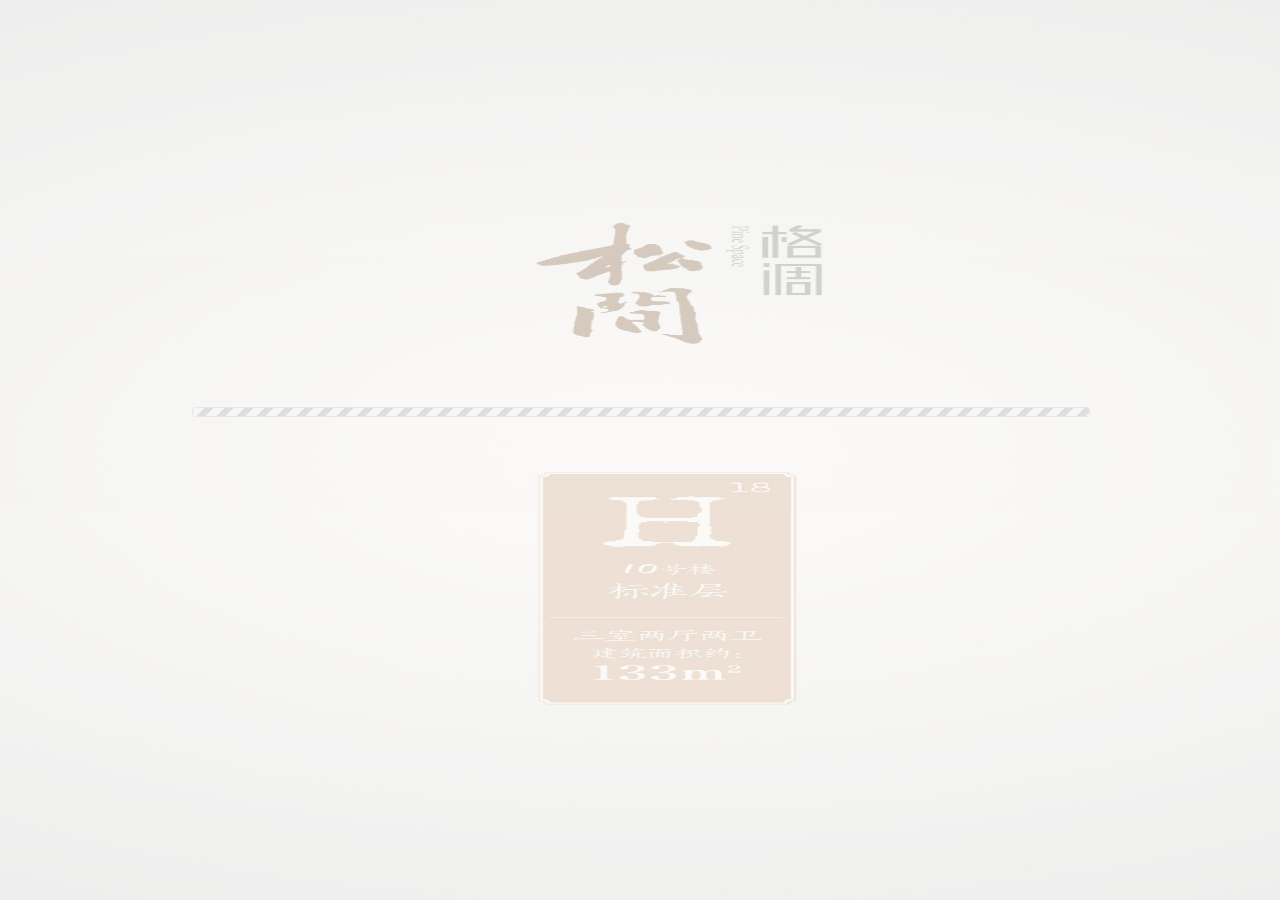
<file: templates/debug.html>
<!DOCTYPE html>
<html lang="en">

<head>
    <meta charset="UTF-8">
    <meta name="viewport" content="width=device-width, user-scalable=no, minimum-scale=1.0, maximum-scale=1.0">
    <!--自适应框架CSS-->
    <!--<link rel="stylesheet" href="css/bootstrap.css">-->
    <!--JQueryUI CSS库-->
    <link rel="stylesheet" href="/static/css/jquery-ui.min.css">
    <!--threejs库-->
    <script src="/static/js/three.js"></script>
    <!--threejs控制器库-->
    <script src="/static/js/OrbitControls.js"></script>
    <!--JQuery框架-->
    <script src="/static/js/jquery-3.2.1.min.js"></script>
    <!--自适应框架-->
    <!--<script src="js/bootstrap.js"></script>-->
    <!--threejs obj载入库-->
    <script src="/static/js/OBJLoader.js"></script>
    <!--threejs状态栏库-->
    <!--<script src="js/stats.min.js"></script>-->
    <!--threejs mtl载入库-->
    <script src="/static/js/MTLLoader.js"></script>
    <!--JQueryUI库-->
    <script src="/static/js/jquery-ui.min.js"></script>
    <title>格调松间H ·133户型</title>
    <style>
        * {
            margin: 0;
            padding: 0;
        }

        /*加载界面样式*/

        #Loading {
            background-image: url('/static/imgs/H1_133/loading.jpg');
            height: 100%;
            width: 100%;
            background-size: 100% 100%;
            position: absolute;
            z-index: 100;
        }

        /*进度条样式*/

        .divprogressbar {
            position: absolute;
            top: 45%;
            width: 100%;
            height: 50px;
            background-color: transparent;
        }

        #progressbar {
            position: absolute;
            top: 3%;
            width: 70%;
            height: 8px;
            margin: 0px 15% auto 15%;
            background-color: transparent;
        }

        .progress-text {
            position: absolute;
            top: 20px;
            width: 100%;
            height: 40px;
            /*left: 40%;*/
            background-color: transparent;
            font-family: 微软雅黑;
            font-size: 18px;
            text-align: center;
        }

        /*帮助页面样式*/

        .Help {
            background-image: url("/static/imgs/new/help.png");
            height: 100%;
            width: 100%;
            background-size: 100% 100%;
            /* opacity: 0.7; */
            z-index: 20;
            position: absolute;
        }

        .thirdhelp {
            background-image: url("/static/imgs/H1_133/third_remind.png");
            height: 100%;
            width: 100%;
            background-size: 100% 100%;
            opacity: 0.7;
            display: none;
            z-index: 18;
            position: absolute;
        }

        /*主界面样式*/

        .Main {
            background-image: url("/static/imgs/H1_133/main_background.jpg");
            height: 100%;
            width: 100%;
            background-size: 100% 100%;
            /*position: absolute;*/
            /*如果是绝对定位会盖住模型*/
            z-index: 15;
        }

        .notice {
            background-image: url("/static/imgs/new/second_remind.png");
            height: 100%;
            width: 100%;
            background-size: 100% 100%;
            display: none;
            z-index: 17;
            position: absolute;
        }

        .LightImage {
            background-image: url("/static/imgs/H1_133/light0.png");
            height: 100%;
            width: 100%;
            background-size: 100% 100%;
            display: none;
            position: absolute;
            /*z-index: 17;*/
        }

        /*户型标签*/

        .TypeTable {
            background-image: url("/static/imgs/first_name_1.png");
            height: 10%;
            top: 23%;
            width: 16%;
            left: 9%;
            position: absolute;
            background-size: 100% 100%;
        }

        /*户型简介*/

        .TypeSynopsis {
            background-image: url("/static/imgs/H1_133/first_introduce.png");
            height: 15.56%;
            top: 11.29%;
            width: 63.5%;
            position: absolute;
            background-size: 100% 100%;
        }

        /*户型简介详细*/

        .TypeSynopsisTableDetail {
            background-image: url("/static/imgs/first_move_2.png");
            height: 3.5%;
            top: 21.5%;
            width: 30%;
            position: absolute;
            background-size: 100% 100%;
        }

        /*视频样式*/

        .video {
            top: 35%;
            width: 100%;
            height: 40%;
            z-index: 2;
            display: none;
            position: absolute;
        }

        .house {
            /* margin-top: 46.94%;
            margin-left: 20.74%;
            width: 64.26%;
            height: 38.71%; */
            margin-top: 44%;
            margin-left: 9%;
            width: 82.03%;
            height: 52.82%;
            display: none;
            position: absolute;
            background-size: contain;
            background-repeat: no-repeat;
            background-position: center;
        }

        .Row {
            width: 100%;
            /*height: 35.71%;*/
            height: 37.97%;
            display: flex;
            flex-direction: row;
            box-sizing: border-box;
            padding: 0 29.17%;
            justify-content: space-between;
            position: absolute;
            /*top: 29.14%;*/
            /*left: 0;*/
        }

        /*尺寸按钮样式*/

        .SizeButton {
            width: 31.1%;
            height: 100%;
            /*margin-left: 20%;*/
            /*background-image: url('imgs/first_buttonsize_down.png');*/
            /*background-size: 100% 100%;*/
            /*display: none;*/
            background-size: contain;
            background-repeat: no-repeat;
            background-position: center;
        }

        /*下方功能区样式*/

        .Fun {
            width: 100%;
            position: absolute;
            bottom: 1px;
            height: 25.7%;
            text-align: center;
            /*z-index: 7;*/
        }

        /*功能选择区*/

        .Check {
            height: 58.9%;
            padding-top: 7.7%;
            position: relative;
        }

        /*按钮区域样式*/

        /*.ButtonArea {*/

        /*text-align: center;*/

        /*height: 60px;*/

        /*display: none;*/

        /*}*/

        .Button {
            /*margin-top: 10px;*/
            /*width: 50px;*/
            /*height: 50px;*/
            /*background-size: 50px 50px;*/
            /*text-align: center;*/
            /*display: none;*/
            width: 31.1%;
            height: 100%;
            background-size: contain;
            background-repeat: no-repeat;
            background-position: center;
        }

        /*功能切换区*/

        .Bar {
            /*margin-top: 20px;*/
            height: 18%;
            display: flex;
            flex-direction: row;
            justify-content: center;
        }

        .Select {
            height: 100%;
            width: 5.5%;
            /*margin-top: 20px;*/
            /*display: inline-block;*/
            /*border-radius: 100%;*/
            /*background:transparent;*/
            /*opacity: .2;*/
            background-image: url("/static/imgs/new/point_small.png");
            background-size: contain;
            background-repeat: no-repeat;
            background-position: center;
            /*text-align: center;*/
            /*margin-left: 30.56%;*/
        }

        .Selected {
            /*width: 2%;*/
            /*height: 100%;*/
            background-image: url("/static/imgs/new/point_big.png");
            /*background-size: contain;*/
            /*background-repeat: no-repeat;*/
            /*background-position: center;*/
        }

        #question {
            display: none;
            width: 52.96%;
            background-image: url("/static/imgs/new/forth_question.png");
            height: 3.39%;
            top: 46.49%;
            left: 23.51%;
            position: absolute;
            background-size: contain;
            background-repeat: no-repeat;
            background-position: center;
        }

        #form {
            display: none;
            top: 36.69%;
            width: 71.2%;
            height: 27.01%;
            left: 14.81%;
            top: 36.69%;
            position: absolute;
        }

        /*向左按钮*/

        .LeftButton {
            background-image: url("/static/imgs/new/left.png");
            /*position: absolute;*/
            /*top:50%;*/
            width: 8.3%;
            height: 100%;
            /*margin-top: 9px;*/
            /*margin-left: 30.56%;*/
            background-size: cover;
            background-repeat: no-repeat;
            background-position: center;
        }

        /*向右按钮*/

        .RightButton {
            background-image: url("/static/imgs/new/right.png");
            /*background-repeat: no-repeat ;*/
            /*position: absolute;*/
            /*top:50%;*/
            width: 8.3%;
            height: 100%;
            /*margin-top: 9px;*/
            /*margin-left: 70% -33px;*/
            /*padding-right: 100px;*/
            background-size: cover;
            background-repeat: no-repeat;
            background-position: center;
        }
    </style>
    <!--<script type="text/javascript">-->
    <!--var designWidth = 1080;-->

    <!--function resize(){-->

    <!--var width = document.documentElement.clientWidth;-->
    <!--var fontSize = (width/designWidth)*150;-->

    <!--document.documentElement.style.fontSize = fontSize + "px";-->
    <!--}-->

    <!--resize();-->

    <!--window.onresize = resize;-->
    <!--</script>-->
</head>

<body style="height:100%">
    <div id="Loading">
        <!--加载页面-->
        <div class="divprogressbar">
            <div id="progressbar"></div>
            <!--进度条-->
            <div class="progress-text"></div>
        </div>
    </div>
    <div class="Help" onclick="disshowhelp()"></div>
    <div class="thirdhelp"></div>
    <div class="notice"></div>
    <div class="Main">
        <!--主界面-->

        <div id="house_1" class="house" style="background-image: url('/static/imgs/H1_133/forth_house_2.png');"></div>
        <!-- <div id="house_2" class="house" style="background-image: url('/static/imgs/H1_133/forth_house_3.png');"></div> -->
        <!-- <div id="house_3" class="house" style="background-image: url('/static/imgs/H1_133/forth_house_4.png');"></div> -->
        <div id="success" class="house" style="background-image: url('/static/imgs/new/submit_back.png');"></div>
        <div id="question"></div>
        <!--问题图片-->
        <!--户型亮点说明图-->
        <div class="LightImage"></div>
        <div id="form">
            <div id="hint" style="left:4.16%;width:94.79%;height:25.79%;position:absolute;background-image: url('/static/imgs/new/forth_word.png');background-size: contain;background-repeat: no-repeat;background-position:center"></div>
            <div style="top:33.9%;width:12.48%;height:20.46%;position:absolute;background-image: url('/static/imgs/new/forth_name.png');background-size: contain;background-repeat: no-repeat;"></div>
            <input type="text" id='name' style="top:33.9%;width:84.39%;height:18.55%;left:15.6%;position:absolute;text-align: center;border-radius: 15px;border:0.5px solid"
                onclick="this.focus()" />
            <div style="top:57.35%;width:12.48%;height:20.46%;position:absolute;background-image: url('/static/imgs/new/forth_phone.png');background-size: contain;background-repeat: no-repeat;"></div>
            <input type="text" id='phone' style="top:57.35%;width:84.39%;height:18.55%;left:15.6%;position:absolute;text-align:center;border-radius: 15px;border:0.5px solid"
                onclick="this.focus()" onkeyup="patten()" />
            <div style="top:79.53%;width:12.48%;height:20.46%;position:absolute;background-image: url('/static/imgs/new/forth_email.png');background-size: contain;background-repeat: no-repeat;"></div>
            <input type="text" id='email' style="top:79.53%;width:84.39%;height:18.55%;left:15.6%;position:absolute;text-align:center;border-radius: 15px;border:0.5px solid"
                onclick="this.focus()" />

        </div>
        <!--<div class="TypeTable"></div>&lt;!&ndash;户型标签&ndash;&gt;-->
        <div id="move1" class="TypeSynopsis"></div>
        <!--户型简介标签-->
        <!--<div id="move2" class="TypeSynopsisTableDetail"></div>&lt;!&ndash;户型简介详细标签&ndash;&gt;-->
        <div id="model"></div>
        <!--模型层-->
        <div class="Fun">
            <!--下方功能区-->
            <div class="Bar">
                <!--<div class="col-xs-4" style="height: 100%">-->
                <div type="button" class="LeftButton" id="left" onclick="select('left')"></div>
                <!--</div>-->
                <!--<div class="col-xs-4">-->
                <div class="Select Selected"></div>
                <div class="Select"></div>
                <div class="Select"></div>
                <div class="Select"></div>
                <!--</div>-->
                <!--<div class="col-xs-4">-->
                <div type="button" class="RightButton" id="right" onclick="select('right')"></div>
                <!--</div>-->
            </div>
            <div class="Check">
                <div class="Row" id="first">
                    <div id="size" class="SizeButton " style="background-image: url('/static/imgs/new/first_plane_up.png');" onclick='positionDefault()'></div>
                    <!--顶视图-->
                    <div id="plane" class="SizeButton " style="background-image: url('/static/imgs/new/first_clipping_up.png')" onclick='changePlane()'></div>
                    <!--改变Plane-->
                </div>
                <div class="Row " id="timebutton" style="display: none">
                    <audio id="moveaudio" preload="auto" src="/static/audio/H1_133.mp3"></audio>
                    <!--<audio id="moveaudio_1" preload="auto" src="audio/new/2.mp3"></audio>-->
                    <!--<audio id="moveaudio_2" preload="auto" src="audio/new/3.mp3"></audio>-->
                    <!--<audio id="moveaudio_3" preload="auto" src="audio/new/4.mp3"></audio>-->
                    <!--<audio id="moveaudio_4" preload="auto" src="audio/new/5.mp3"></audio>-->
                    <!--<div id="move" class="Button"-->
                    <!--style="background-image: url('imgs/new/first_plane_up.png');"-->
                    <!--onclick="positionDefault()"></div>&lt;!&ndash;顶视图按钮&ndash;&gt;-->
                    <div id="dingshitu" class="Button" style="background-image: url('/static/imgs/new/second_bright_up.png');margin-left: 35%;"
                        onclick="videomaterialmoving('#moveaudio',point['default'])"></div>
                    <!--移动镜头与控制器-->
                    <!--<div id="weishengjian" class="Button"-->
                    <!--style="background-image: url('imgs/second_wei_up.png');"-->
                    <!--onclick="moveTarget('weishengjian')"></div>&lt;!&ndash;卫生间按钮&ndash;&gt;-->
                    <!--<div id="zhuwo" class="col-xs-3 Button"-->
                    <!--style="background-image: url('imgs/second_wo_up.png');margin-left: 35px;display: none"-->
                    <!--onclick="moveTarget('zhuwo')"></div>&lt;!&ndash;主卧按钮&ndash;&gt;-->
                </div>
                <div class="Row " id="matbutton" style="display: none">
                    <div id="4_3" class="Button" style="background-image:url('/static/imgs/new/first_plane_up.png');" onclick="showMaterials('4_3')"></div>
                    <!--顶视图按钮-->
                    <div id="plane1" class="SizeButton " style="background-image: url('/static/imgs/new/first_clipping_up.png')" onclick="showMaterials('4_4')"></div>
                    <!--改变Plane-->
                    <!--<div id="4_1" class="Button"-->
                    <!--style="background-image: url('imgs/new/third_basic_up.png');"-->
                    <!--onclick="showMaterials('4_1')"></div>&lt;!&ndash;默认材质&ndash;&gt;-->
                    <!--<div id="4_2" class="Button"-->
                    <!--style="background-image: url('imgs/new/third_modify_up.png')"-->
                    <!--onclick="showMaterials('4_2')"></div>&lt;!&ndash;4_2材质&ndash;&gt;-->
                    <!--<div id="4_4" class="col-xs-3 Button"-->
                    <!--style="background-image: url('imgs/third_five_up.png');margin-left: 35px"-->
                    <!--onclick="pause()"></div>&lt;!&ndash;主卧按钮&ndash;&gt;-->
                </div>
                <div class="Row" id="forth" style="display: none">
                    <div id="satisfied" class="Button" style="background-image: url('/static/imgs/new/forth_satisfaction_up.png');" onclick="satisfaction()"></div>
                    <!--满意按钮-->
                    <div id="modify" class="Button" style="background-image: url('/static/imgs/new/third_modify_up.png');" onclick="changemodify()"></div>
                    <!--爆改户型-->
                </div>
                <div id="submit" style="display:none;left:33.33%;width:34.34%;height:45.05%;position:absolute;background-image: url('/static/imgs/new/forth_submit_up.png');background-size: contain;background-repeat: no-repeat;background-position:center"
                    onclick="addmessage()"></div>
            </div>


        </div>
    </div>
    <script type="text/javascript">var cnzz_protocol = (("https:" == document.location.protocol) ? " https://" : " http://"); document.write(unescape("%3Cspan style='display:none;' id='cnzz_stat_icon_1273038767'%3E%3C/span%3E%3Cscript src='" + cnzz_protocol + "s22.cnzz.com/z_stat.php%3Fid%3D1273038767%26show%3Dpic1' type='text/javascript'%3E%3C/script%3E"));</script>
    <script type="text/javascript">
        //    var stats;//状态栏
        var containner;//绘制层
        var scene;//画板
        var camera;//相机
        var controls;//控制器
        var renderer;//渲染器
        var texture;//物料集
        var optimeout;//首页渐变的时钟
        var sizetimeout;//显示尺寸渐变时钟
        var movetimeout;//对焦点移动的时钟
        var materialtimeout;//切换物料的时钟
        var obj;//模型
        var plane//plane块
        var modify = 1;
        var materialsnames = {
            'default': ['1_jiaju_1', '1_jiaju_2', '1_jiaju_3', '1_qiangti', '1_jiaju_4'],
            '4_2': ['2_jiaju_1', '2_jiaju_2', '2_jiaju_3', '2_jiaju_4', '2_qiangti'],
            '4_1': ['1_jiaju_1', '1_jaiju_2', '1_jiaju_3', '1_qiangti', '1_jiaju_4']
        };
        var point = {
            //        'default': [{
            //            'control': new THREE.Vector3(-20, 0, 19),
            //            'camera': new THREE.Vector3(-20, 216, 19)
            //        },
            //            {
            //                'control': new THREE.Vector3(-51, -4, 19),
            //                'camera': new THREE.Vector3(-51, 127, 49)
            //            },
            //            {
            //                'control': new THREE.Vector3(36, -4, 15),
            //                'camera': new THREE.Vector3(36, 159, 52)
            //            },
            //            {
            //                'control': new THREE.Vector3(21, 6, -31),
            //                'camera': new THREE.Vector3(21, 132, -3)
            //            },
            //            {
            //                'control': new THREE.Vector3(0, 0, 0),
            //                'camera': new THREE.Vector3(0, 265, 0)
            //            }
            //        ]
            'default': [{
                'control': new THREE.Vector3(-25, -9, 27),
                'camera': new THREE.Vector3(-25, 147, 84)
            },
            {
                'control': new THREE.Vector3(-5, -13, 37),
                'camera': new THREE.Vector3(-5, 135, 92)
            },
            {
                'control': new THREE.Vector3(36, -10, 28),
                'camera': new THREE.Vector3(36, 146, 50

                )
            },
            {
                'control': new THREE.Vector3(14, -3, -23
                ),
                'camera': new THREE.Vector3(14, 154, -8

                )
            },
            {
                'control': new THREE.Vector3(-8, -3, -28

                ),
                'camera': new THREE.Vector3(-8, 132, -17)
            },

            {
                'control': new THREE.Vector3(0, 0, 0),
                'camera': new THREE.Vector3(0, 265, 0)
            }
            ]
        };
        var material = ['1_jiaju_1', '1_jiaju_2', '1_jiaju_3', '1_jiaju_4', '1_qiangti',
            '2_jiaju_1', '2_jiaju_2', '2_jiaju_3', '2_qiangti', '2_jiaju_4'
        ];
        initProgressbar();//初始化进度条
        var selected = 1;//当前被选中的功能区页
        var buttontime;//当前被选中的时间按钮
        //    var spriteMapke = new THREE.TextureLoader().load("imgs/second_sprite_ke.png");
        //    var spriteMapchu = new THREE.TextureLoader().load("imgs/second_sprite_chu.png");
        //    var spriteMapwei = new THREE.TextureLoader().load("imgs/second_sprite_wei.png");
        //    var spriteMapwo = new THREE.TextureLoader().load("imgs/second_sprite_wo.png");
        //测试sprite
        //    var spriteMaterial = new THREE.SpriteMaterial({map: spriteMapke, color: 0xffffff});
        //    var sprite = new THREE.Sprite(spriteMaterial);
        //    console.log(sprite['material'].map);
        var buttonmove;//当前被选中的点位按钮
        //初始化户型简介 以及户型简介详细标签
        $('.TypeSynopsis').css('left', $(window).width());
        $('.TypeSynopsisTableDetail').css('left', $(window).width());
        $('.Main').hide();
        $('.Help').hide();
        initProgressbar();//初始化进度条
        init();//初始化模型状态
        animate();//实时更新模型状态
        var temptimeout;
        $('.Main').on('touchstart', function () {
            if (!tempstatus) {
                $('.notice').show();
                if (temptimeout == undefined) {
                    setTimeout(function () {
                        $('.notice').hide();
                    }, 3000);
                }
            }
        });
        $('.thirdhelp').on('touchstart', function () {

            $('.thirdhelp').hide();


        });
        //初始化模型
        function init() {
            //声明画板
            scene = new THREE.Scene();
            //声明渲染器
            renderer = new THREE.WebGLRenderer({ antialias: true, alpha: true });//antialias:true是否启用抗锯齿
            renderer.setPixelRatio(window.devicePixelRatio);
            renderer.setSize(window.innerWidth, (window.innerHeight - 5) * 0.9);
            renderer.localClippingEnabled = true;//开启clipping

            //声明绘制层
            containner = document.createElement('div');
            containner.style.paddingTop = $(window).height() * 0.1 + 'px';
            //        containner.style.height = 100%;
            //将绘制层添加到模型层
            $('#model').append(containner);
            //设置模型层高度
            $('#model').height($(window).height());
            //向绘制层添加渲染结果
            containner.appendChild(renderer.domElement);
            //相机
            camera = new THREE.PerspectiveCamera(60, window.innerWidth / window.innerHeight, 1, 2000);
            camera.position.y = 185;//相机Y坐标为100
            camera.position.z = 197;//相机Z坐标为300
            camera.position.x = 0;
            //为相机添加控制器
            controls = new THREE.OrbitControls(camera);
            //监听控制器改变函数运行方法render
            controls.addEventListener('change', render);
            //创建Plane
            plane = new THREE.Plane(new THREE.Vector3(0, -1, 0), 36);
            //控制器启动自动旋转
            controls.autoRotate = true;
            //光线设置
            var directionalLight = new THREE.DirectionalLight(0xFFFFFF, 1.1);//定向光
            //定向光位置设置
            directionalLight.position.set(56, 75, -134);
            //向画板中添加定向光
            scene.add(directionalLight);
            //第二个定向光
            var light1 = new THREE.DirectionalLight(0xFFFFFF, 1.2);
            light1.position.set(-75, 39, 75);
            scene.add(light1);
            //环境光
            var light2 = new THREE.AmbientLight(0xFFFFFF);//环境光
            //向画板添加环境光
            scene.add(light2);
            //        sprite.visible = false;
            //        sprite.position.x=-60;
            //        sprite.scale.x = 40;
            //        sprite.scale.y = 40;
            //        sprite.scale.z = 40;
            //        scene.add(sprite);
            //        console.log(sprite);
            //声明载入过程函数以及载入失败函数
            var progressbar = $("#progressbar");//进度条
            var onProgress = function (xhr) {
                if (xhr.lengthComputable) {
                    var percentComplete = xhr.loaded / xhr.total * 100;//完成进度的百分比
                    progressbar.progressbar("value", Math.round(percentComplete, 2));//设置进度条已完成的半分比数字
                }
            };
            //载入模型失败调用的函数(此函数暂时无法被调用)
            var onError = function (xhr) {
                console.log('error');
            };
            //载入模型与材质

            // var textureLoader = new THREE.TextureLoader();
            // var textureEquirec;
            // textureEquirec = textureLoader.load("/static/imgs/2294472375_24a3b8ef46_o.jpg");
            // textureEquirec.mapping = THREE.EquirectangularReflectionMapping;
            // // textureEquirec.magFilter = THREE.LinearFilter;
            // // textureEquirec.minFilter = THREE.LinearMipMapLinearFilter;
            // textureEquirec.anisotropy = 4;

            // var loader = new THREE.OBJLoader();
            // loader.load('/static/H1_133/H1_133.obj', function (object) {

            //     object.traverse( function ( child ) {

            //     	if ( child instanceof THREE.Mesh ) {

            //     		child.material.envMap = textureEquirec;

            //     	}

            //     }                    
            //      );
            //     // object['children'][12]['material']['envMap'] = textureEquirec;
            //     object.scale.x = 2;//模型X轴缩放系数
            //     object.scale.y = 2;//模型Y轴缩放系数
            //     object.scale.z = 2;//模型Z轴缩放系数
            //     // object.position.y = - 95;
            //     scene.add(object);
            //     console.log(object);
            //     optimeout = setInterval(opacity, 100);//首页渐变
            // }, onProgress, onError);
            // 加载模型
            // var mtlLoader = new THREE.MTLLoader();
            // mtlLoader.setPath('/static/H1_133/');//mtl路径
            // mtlLoader.load('h.mtl', function (materials) {//载入mtl路径的哪个mtl文件
            //     materials.preload();//载入物料
            //     texture = materials;//将导入物料传给程序集变量
            //     materials['materials']['1_qiangti']['clippingPlanes'] = [plane];//设置将plane附着在哪个模型
            //     materials['materials']['1_jiaju_1']['clippingPlanes'] = [plane];
            //     materials['materials']['1_jiaju_2']['clippingPlanes'] = [plane];
            //     materials['materials']['1_jiaju_3']['clippingPlanes'] = [plane];
            //     materials['materials']['1_jiaju_4']['clippingPlanes'] = [plane];
            //     materials['materials']['1_qiangti']['clipShadows'] = true;//设置plane阴影启用
            //     console.log(materials);
            //     var objLoader = new THREE.OBJLoader();//声明obj载入对象
            //     objLoader.setMaterials(materials);//给obj模型设置物料
            //     objLoader.setPath('/static/H1_133/');//设置obj所在路径
            //     objLoader.load('h.obj', function (object) {//载入obj
            //         scene.add(object);//将obj添加到画板
            //         obj = object;//将模型赋值程序集变量obj
            //         // object.traverse(function (child) {

            //         //     if (child instanceof THREE.Mesh) {

            //         //         child.material.envMap = textureEquirec;
            //         //         child.material.needsUpdate=true;

            //         //     }

            //         // }
            //         // );
            //         console.log(obj);//调试输出模型
            //         obj.scale.x = 2;//模型X轴缩放系数
            //         obj.scale.y = 2;//模型Y轴缩放系数
            //         obj.scale.z = 2;//模型Z轴缩放系数
            //         // console.log(obj['children'][4]['material'])
            //         // console.log(obj['children'][10]['material'])
            //         // console.log(obj['children'][11]['material'])
            //         obj['children'][12]['material'].color = new THREE.Color(0, 0, 0);
            //         obj['children'][10]['material'].color = new THREE.Color(0, 0, 0);
            //         obj['children'][11]['material'].color = new THREE.Color(0, 0, 0);
            //         buttontime = 1;//当前时间按钮选中位置
            //         //                    $('#keting').css('background-image', "url('imgs/second_ke_down.png')");//默认客厅按钮选中
            //         //                    isAlltouming(false);

            //         showMaterials('default');
                    optimeout = setInterval(opacity, 100);//首页渐变
            //     }, onProgress, onError);
            // });
            //        stats = new Stats();
            //        stats.showPanel(2);
            //        containner.appendChild(stats.dom);
            window.addEventListener('resize', onWindowResize, false);//添加尺寸改变监听
        }

        function onWindowResize() {//屏幕尺寸改变调用函数
            camera.aspect = window.innerWidth / window.innerHeight;
            camera.updateProjectionMatrix();
            renderer.setSize(window.innerWidth, window.innerHeight);
        }

        function animate() {//动画更新函数
            // console.log('----------controls---------');
            // console.log(controls.target);
            // console.log('==========camera===========');
            // console.log(camera.position);
            requestAnimationFrame(animate);
            controls.update();
            //        stats.update();
            render();

        }

        function render() {//控制器改变事件

            if (controls.getState() != -1) {//如果用户操作
                controls.autoRotate = false;//停止控制器自转
            }
            renderer.render(scene, camera);
        }

        //----------------------------------分割线以上是模型加载Threejs------------------------------------------------
        function opacity() {//渐变进入Main界面
            $('#Loading').css('opacity', $("#Loading").css('opacity') - 0.1);//Loading页面透明度减少0.1
            var opval = $('#Loading').css('opacity');//读取loading页面透明度
            if (opval <= 0) {
                //渐变结束
                clearInterval(optimeout);//清除渐变时钟
                $('#Loading').hide();//loading页面隐藏
                //初始化户型简介 以及户型简介详细标签
                pagename("url('/static/imgs/H1_133/first_introduce.png')");
            }
        }

        function initProgressbar() {//初始化进度条
            var progressbar = $("#progressbar"),
                progressLabel = $(".progress-text");

            progressbar.progressbar({
                value: false,
                change: function () {
                    progressLabel.text(progressbar.progressbar("value") + "%");
                },
                complete: function () {
                    // progressLabel.text("complete！");
                    $('.Main').show();
                    $('.Help').show();
                }
            });
        }

        //----------------------------------分割线以下是切换功能------------------------------------------------
        function select(orientation) {//切换功能区页   orientation为切换方向
            if (selected == 1 && orientation == 'right' && completechange && tempstatus) {//页面2
                //            pagename("url('imgs/second_pagename_1.png')", "url('imgs/first_move_2.png')");
                pagename("url('/static/imgs/H1_133/second_introduce.png')");
                controls.target = new THREE.Vector3();
                obj['children'][12].visible = false;//尺寸是否显示
                plane.constant = 36;//还原Plane
                $('#plane').css('background-image', "url('/static/imgs/new/first_clipping_up.png')");//设置Plane按钮为抬起状态
                //$('#plane1').css('background-image', "url('imgs/new/first_clipping_up.png')");//设置Plane按钮为抬起状态
                direction = 'up';//当前plane状态
                positionDefault();//顶视图
                $(".Select:eq(0)").removeClass('Selected');
                $(".Select:eq(1)").addClass('Selected');
                $(".Select:eq(2)").removeClass('Selected');
                $(".Select:eq(3)").removeClass('Selected');
                $('#first').hide();
                $('#forth').hide();
                $('#question').hide();
                //            $('.TypeTable').show();
                $('.TypeSynopsis').show();
                $('#timebutton').show();
                $('#matbutton').hide();
                $('#submit').hide();
                $('#form').hide();
                //            visiblesize = true;
                //            sprite.visible = false;
                //            isShowsize();
                clearTargetButton();
                //            buttonmove = 0;
                obj.visible = true;
                //            $('.video').attr('src', 'http://www.nuoyikeji.com');
                //            $('.video').hide();
                selected = 2;
                return;
            }
            if (selected == 1 && orientation == 'left' && completechange && tempstatus) {//页面4
                //            pagename("url('imgs/forth_pagename_1.png')", "url('imgs/first_move_2.png')");
                //            pagename("url('imgs/new/first_introduce.png')");
                $(".Select:eq(0)").removeClass('Selected');
                obj['children'][11].visible = false;
                plane.constant = 36;
                $('#plane').css('background-image', "url('/static/imgs/new/first_clipping_up.png')");
                //$('#plane1').css('background-image', "url('imgs/new/first_clipping_up.png')");//设置Plane按钮为抬起状态
                $('#modify').css('background-image', "url('/static/imgs/new/third_modify_up.png')");
                modify = 1;
                direction = 'down';
                //            $('#plane').
                $(".Select:eq(1)").removeClass('Selected');
                $(".Select:eq(2)").removeClass('Selected');
                $(".Select:eq(3)").addClass('Selected');
                $('#first').hide();
                $('#forth').show();
                $('#question').show();
                //            $('.TypeTable').hide();
                $('.TypeSynopsis').hide();
                $('#timebutton').hide();
                $('#matbutton').hide();
                $('#submit').hide();
                $('#form').hide();
                visiblesize = true;
                //            sprite.visible = false;
                //            isShowsize();
                obj.visible = false;
                //            $('.video').attr('src', 'https://v.qq.com/iframe/player.html?vid=d0173blwu1c&tiny=0&auto=0');
                //            $('.video').show();
                selected = 4;
                return;
            }
            if (selected == 2 && orientation == 'right' && completechange && tempstatus) {//页面3
                changemat = 0;
                //            pagename("url('imgs/third_pagename_1.png')", "url('imgs/first_move_2.png')");
                $('.thirdhelp').show();
                pagename("url('/static/imgs/H1_133/third_introduce.png')");
                camera.position.y = 265;//相机Y坐标为100
                camera.position.z = 0;//相机Z坐标为300
                camera.position.x = 0;
                controls.target = new THREE.Vector3();
                $(".Select:eq(0)").removeClass('Selected');
                $(".Select:eq(1)").removeClass('Selected');
                $(".Select:eq(2)").addClass('Selected');
                $(".Select:eq(3)").removeClass('Selected');
                $('.first').hide();
                $('#forth').hide();
                $('#question').hide();
                $('.TypeSynopsis').show();
                $('#timebutton').hide();
                $('#matbutton').show();
                $('#submit').hide();
                $('#form').hide();
                showMaterials('4_2');//切换模型材质
                //            $('.TypeTable').show();
                clearMatButton();
                //            visiblesize = true;
                //            sprite.visible = false;
                //            isShowsize();
                obj.visible = true;
                //            $('.video').attr('src', 'http://www.nuoyikeji.com');
                //            $('.video').hide();
                selected = 3;
                return;
            }
            if (selected == 2 && orientation == 'left' && completechange && tempstatus) {//页面1
                //            pagename("url('imgs/first_move_1.png')", "url('imgs/first_move_2.png')");
                $('.TypeSynopsis').show();
                pagename("url('/static/imgs/H1_133/first_introduce.png')");
                camera.position.y = 185;//相机Y坐标为100
                camera.position.z = 197;//相机Z坐标为300
                camera.position.x = 0;
                controls.target = new THREE.Vector3();
                $(".Select:eq(0)").addClass('Selected');
                $(".Select:eq(1)").removeClass('Selected');
                $(".Select:eq(2)").removeClass('Selected');
                $(".Select:eq(3)").removeClass('Selected');
                $('#first').show();
                $('#forth').hide();
                $('#question').hide();
                $('#timebutton').hide();
                $('#matbutton').hide();
                $('#submit').hide();
                $('#form').hide();
                //            $('.TypeTable').show();
                showMaterials('default');
                clearTargetButton();
                //            sprite.visible = false;
                //            visiblesize = true;
                //            isShowsize();
                obj.visible = true;
                //            $('.video').attr('src', 'http://www.nuoyikeji.com');
                //            $('.video').hide();
                selected = 1;
                return;
            }
            if (selected == 3 && orientation == 'right' && completechange && tempstatus) {//页面4
                //            pagename("url('imgs/forth_pagename_1.png')", "url('imgs/first_move_2.png')");
                //            pagename("url('imgs/new/first_introduce.png')");
                $('#modify').css('background-image', "url('/static/imgs/new/third_modify_up.png')");
                modify = 1;
                $(".Select:eq(0)").removeClass('Selected');
                $(".Select:eq(1)").removeClass('Selected');
                $(".Select:eq(2)").removeClass('Selected');
                $(".Select:eq(3)").addClass('Selected');
                $('#first').hide();
                $('#forth').show();
                $('#question').show();
                $('#timebutton').hide();
                $('#matbutton').hide();
                $('.TypeSynopsis').hide();
                $('#submit').hide();
                $('#form').hide();
                //            $('.TypeTable').hide();
                //            visiblesize = true;
                //            sprite.visible = false;
                //            isShowsize();
                obj.visible = false;
                //            $('.video').attr('src', 'https://v.qq.com/iframe/player.html?vid=d0173blwu1c&tiny=0&auto=0');
                //            $('.video').show();
                selected = 4;
                return;
            }
            if (selected == 3 && orientation == 'left' && completechange && tempstatus) {//页面2
                //            pagename("url('imgs/second_pagename_1.png')", "url('imgs/first_move_2.png')");
                pagename("url('/static/imgs/H1_133/second_introduce.png')");
                camera.position.x = 0;
                //            buttonmove = 0;
                camera.position.y = 265;//相机Y坐标为100
                camera.position.z = 0;//相机Z坐标为300

                controls.target = new THREE.Vector3();
                $(".Select:eq(0)").removeClass('Selected');
                $(".Select:eq(1)").addClass('Selected');
                $(".Select:eq(2)").removeClass('Selected');
                $(".Select:eq(3)").removeClass('Selected');
                $('#first').hide();
                $('#forth').hide();
                $('#question').hide();
                $('#timebutton').show();
                $('#matbutton').hide();
                $('.TypeSynopsis').show();
                $('#submit').hide();
                $('#form').hide();
                showMaterials('default');
                //            $('.TypeTable').show();
                clearTargetButton();
                obj['children'][12].visible = false;//尺寸是否显示
                //            visiblesize = true;
                //            sprite.visible = false;
                //            isShowsize();
                obj.visible = true;
                //            $('.video').attr('src', 'http://www.nuoyikeji.com');
                //            $('.video').hide();
                selected = 2;
                return;
            }
            if (selected == 4 && orientation == 'right' && completechange && tempstatus) {//页面1
                //            pagename("url('imgs/first_move_1.png')", "url('imgs/first_move_2.png')");
                $('.TypeSynopsis').show();
                clearhouse();
                pagename("url('/static/imgs/H1_133/first_introduce.png')");
                camera.position.y = 185;//相机Y坐标为100
                camera.position.z = 197;//相机Z坐标为300
                camera.position.x = 0;
                controls.target = new THREE.Vector3();
                $(".Select:eq(0)").addClass('Selected');
                $(".Select:eq(1)").removeClass('Selected');
                $(".Select:eq(2)").removeClass('Selected');
                $(".Select:eq(3)").removeClass('Selected');
                $('#first').show();
                $('#forth').hide();
                $('#question').hide();
                $('#timebutton').hide();
                $('#matbutton').hide();
                $('#submit').hide();
                $('#form').hide();
                //            $('.TypeTable').show();
                showMaterials('default');
                visiblesize = true;
                //            sprite.visible = false;
                //            isShowsize();
                obj.visible = true;
                //            $('.video').attr('src', 'http://www.nuoyikeji.com');
                //            $('.video').hide();
                selected = 1;
                return;
            }
            if (selected == 4 && orientation == 'left' && completechange && tempstatus) {//页面3
                //            pagename("url('imgs/third_pagename_1.png')", "url('imgs/first_move_2.png')");
                $('.thirdhelp').show();
                pagename("url('/static/imgs/H1_133/third_introduce.png')");
                camera.position.y = 265;//相机Y坐标为100
                camera.position.z = 0;//相机Z坐标为300
                camera.position.x = 0;
                controls.target = new THREE.Vector3();
                clearhouse();
                $(".Select:eq(0)").removeClass('Selected');
                $(".Select:eq(1)").removeClass('Selected');
                $(".Select:eq(2)").addClass('Selected');
                $(".Select:eq(3)").removeClass('Selected');
                $('#first').hide();
                $('#forth').hide();
                $('#question').hide();
                $('#timebutton').hide();
                $('#matbutton').show();
                $('.TypeSynopsis').show();
                $('#submit').hide();
                $('#form').hide();
                showMaterials('4_2');
                //            $('.TypeTable').show();
                //            visiblesize = true;
                clearMatButton();
                changemat = 0;
                //            sprite.visible = false;
                //            isShowsize();
                obj.visible = true;
                //            $('.video').attr('src', 'http://www.nuoyikeji.com');
                //            $('.video').hide();
                selected = 3;
                return;
            }
        }

        //----------------------------------分割线以下是功能函数------------------------------------------------
        function isShowsize() {//是否显示尺寸
            if (!visiblesize) {//visiblesize为false 显示尺寸
                texture['materials']['sice'].transparent = false;
                sizetimeout = setInterval(showsize, 100);
                visiblesize = true;
                $('.SizeButton').css('background-image', "url('/static/imgs/first_buttonsize_up.png')");
            }
            else {//清除尺寸
                clearInterval(sizetimeout);
                texture['materials']['sice'].transparent = true;
                texture['materials']['sice'].opacity = 0;
                visiblesize = false;
                $('.SizeButton').css('background-image', "url('/static/imgs/first_buttonsize_down.png')");
            }
        }

        function showsize() {//渐变显示尺寸
            texture['materials']['sice'].opacity = texture['materials']['sice'].opacity + 0.1;
            var sizeopacity = texture['materials']['sice'].opacity;
            if (sizeopacity >= 1) {
                clearInterval(sizetimeout);
            }
        }

        var changemat = 0;
        var completechange = true;
        var direction1 = 'up';
        var plane1 = new THREE.Plane(new THREE.Vector3(0, -1, 0), 36);

        function showMaterials(materialname) {
            //所有材质显示消失
            if (completechange && tempstatus) {

                if (materialname == 'default') {
                    clearMaterials();
                    clearMatButton();
                    completechange = false;

                    for (var v1 in materialsnames['default']) {
                        // console.log(materialsnames['default'][v1])
                        texture['materials'][materialsnames['default'][v1]].transparent = false;
                    }
                    obj['children'][12].visible = true;
                    materialtimeout = setInterval("showtimeMaterials(materialsnames['default'])", 100);
                }
                if (materialname == '4_1' && changemat != 2) {
                    clearMaterials();
                    clearMatButton();
                    completechange = false;
                    $('#4_1').css('background-image', "url('imgs/new/third_basic_down.png')");
                    for (var v2 in materialsnames['4_1']) {
                        texture['materials'][materialsnames['4_1'][v2]].transparent = false;
                    }
                    changemat = 2;
                    controls.enabled = false;
                    materialtimeout = setInterval("showtimeMaterials(materialsnames['4_1'],point['default'])", 100);
                }
                if (materialname == '4_2' && changemat != 3) {
                    clearMaterials();
                    clearMatButton();
                    completechange = false;
                    $('#4_2').css('background-image', "url('/static/imgs/new/third_modify_down.png')");
                    for (var v3 in materialsnames['4_2']) {
                        texture['materials'][materialsnames['4_2'][v3]].transparent = false;
                    }
                    texture['materials']['2_qiangti']['clippingPlanes'] = [plane1];//设置将plane附着在哪个模型
                    texture['materials']['2_jiaju_1']['clippingPlanes'] = [plane1];
                    texture['materials']['2_jiaju_2']['clippingPlanes'] = [plane1];
                    texture['materials']['2_jiaju_3']['clippingPlanes'] = [plane1];
                    texture['materials']['2_jiaju_4']['clippingPlanes'] = [plane1];
                    texture['materials']['2_qiangti']['clipShadows'] = true;//设置plane阴影启用

                    plane1.constant = 36;
                    $('#plane1').css('background-image', "url('/static/imgs/new/first_clipping_up.png')");
                    direction1 = 'up';
                    // changemat = 3;
                    controls.enabled = false;

                    materialtimeout = setInterval("showtimeMaterials(materialsnames['4_2'],point['default'])", 100);

                    // console.log(texture);
                }
                if (materialname == '4_3' && changemat != 4) {
                    //                clearMaterials();
                    positionDefault();
                    clearMatButton();
                    // $('#4_3').css('background-image', "url('imgs/new/first_plane_down.png')");
                    //                completechange = false;
                    //                $('#4_3').css('background-image', "url('imgs/third_four_down.png')");
                    //                for (var v4 in materialsnames['4_3']) {
                    //                    texture['materials'][materialsnames['4_3'][v4]].transparent = false;
                    //                }
                    changemat = 4;
                    //                controls.enabled = false;
                    //                materialtimeout = setInterval("showtimeMaterials(materialsnames['4_3'])", 100);
                }
                if (materialname == '4_4' && changemat != 5) {
                    // clearMaterials();
                    clearMatButton();
                    // completechange = false;
                    // $('#4_4').css('background-image', "url('imgs/third_five_down.png')");
                    // for (var v5 in materialsnames['4_4']) {
                    //     texture['materials'][materialsnames['4_4'][v5]].transparent = false;
                    // }
                    var planetimeout1;

                    planetimeout1 = setInterval(function () {
                        if (direction1 == 'down') {
                            plane1.constant += 1;
                            if (plane1.constant >= 36) {
                                $('#plane1').css('background-image', "url('/static/imgs/new/first_clipping_up.png')");
                                direction1 = 'up';
                                clearInterval(planetimeout1);
                            }
                        }
                        if (direction1 == 'up') {
                            plane1.constant -= 1;
                            if (plane1.constant <= 9) {
                                $('#plane1').css('background-image', "url('/static/imgs/new/first_clipping_down.png')");
                                direction1 = 'down';
                                clearInterval(planetimeout1);
                            }
                        }
                    }, 10);
                    // changemat = 5;
                    // materialtimeout = setInterval("showtimeMaterials(materialsnames['4_4'])", 100);
                }
            }


        }

        function clearMaterials() {
            for (var i in material) {
                // console.log(texture['materials'][material[i]])
                texture['materials'][material[i]].transparent = true;
                texture['materials'][material[i]].opacity = 0;
            }
            obj['children'][12].visible = false;
            obj['children'][10].visible = false;
            obj['children'][11].visible = false;
        }

        function showtimeMaterials(tempmaterials, points) {

            for (var v in tempmaterials) {
                texture['materials'][tempmaterials[v]].opacity = texture['materials'][tempmaterials[v]].opacity + 0.1;
            }

            var stopopacity = texture['materials'][tempmaterials[tempmaterials.length - 1]].opacity;

            if (stopopacity >= 1) {
                //            if (tempmaterials !== materialsnames['default']) {
                //                videomaterialmoving('', points);
                //            }
                //            texture['materials'][tempmaterials[6]].transparent = true;
                //            texture['materials'][tempmaterials[6]].opacity = 0.5;
                controls.enabled = true;
                completechange = true;
                // console.log(texture);
                clearInterval(materialtimeout);

            }


        }

        function clearMatButton() {//清空对焦点按钮背景图片
            $('#4_1').css('background-image', "url('/static/imgs/new/third_basic_up.png')");
            $('#4_2').css('background-image', "url('/static/imgs/new/third_modify_up.png')");
            $('#4_3').css('background-image', "url('/static/imgs/new/first_plane_up.png')");
            //        $('#4_4').css('background-image', "url('imgs/third_five_up.png')");
        }

        var timeoutmove;
        var temptarget = false;
        var tempcamera = false;
        var tempstatus = true;//移动完成为真
        //    function moveTarget(position) {//移动对焦点
        //        if (tempstatus) {
        //            if (position == 'keting' && buttonmove !== 1) {
        //                sprite.visible = false;
        //                clearTargetButton();
        //                $('#keting').css('background-image', "url('imgs/second_ke_down.png')");
        //                sprite['material'].map = spriteMapke;
        //                sprite.position.x = -18;
        //                sprite.position.y = 25;
        //                sprite.position.z = 25;
        //                moveend = new THREE.Vector3(-40, 0, 25);
        //                cameraend = new THREE.Vector3(-93, 147, 140);
        //                tempstatus = false;
        //                movetimeout = setInterval('moving(controls.target,moveend,camera.position,cameraend)', 20);
        //                buttonmove = 1;
        //            }
        //            if (position == 'chufang' && buttonmove !== 2) {
        //                sprite.visible = false;
        //                clearTargetButton();
        //                $('#chufang').css('background-image', "url('imgs/second_chu_down.png')");
        //                sprite['material'].map = spriteMapchu;
        //                sprite.position.x = -20;
        //                sprite.position.y = 25;
        //                sprite.position.z = -30;
        //                moveend = new THREE.Vector3(-23, 0, -21);
        //                cameraend = new THREE.Vector3(-24, 141, 70);
        //                tempstatus = false;
        //                movetimeout = setInterval('moving(controls.target,moveend,camera.position,cameraend)', 20);
        //                buttonmove = 2;
        //            }
        //            if (position == 'weishengjian' && buttonmove !== 3) {
        //                sprite.visible = false;
        //                clearTargetButton();
        //                $('#weishengjian').css('background-image', "url('imgs/second_wei_down.png')");
        //                sprite['material'].map = spriteMapwei;
        //                sprite.position.x = 7;
        //                sprite.position.y = 25;
        //                sprite.position.z = -32;
        //                moveend = new THREE.Vector3(3, 0, -30);
        //                cameraend = new THREE.Vector3(1, 81, 33);
        //                tempstatus = false;
        //                movetimeout = setInterval('moving(controls.target,moveend,camera.position,cameraend)', 20);
        //                buttonmove = 3
        //            }
        //            if (position == 'zhuwo' && buttonmove !== 4) {
        //                sprite.visible = false;
        //                clearTargetButton();
        //                $('#zhuwo').css('background-image', "url('imgs/second_wo_down.png')");
        //                sprite['material'].map = spriteMapwo;
        //                sprite.position.x = 54;
        //                sprite.position.y = 25;
        //                sprite.position.z = 28;
        //                moveend = new THREE.Vector3(46, 0, 25);
        //                cameraend = new THREE.Vector3(0, 104, 38);
        //                tempstatus = false;
        //                movetimeout = setInterval('moving(controls.target,moveend,camera.position,cameraend)', 20);
        //                buttonmove = 4;
        //            }
        //        }
        //
        //
        //        temptarget = false;
        //        tempcamera = false;
        //    }

        function videomaterialmoving(audioID, point) {
            if (tempstatus) {
                camera.position.x = 0;
                //            buttonmove = 0;
                camera.position.y = 265;//相机Y坐标为100
                camera.position.z = 0;//相机Z坐标为300
                controls.target = new THREE.Vector3();
                $('#dingshitu').css('background-image', "url('/static/imgs/new/second_bright_down.png')");
                controls.enabled = false;
                tempstatus = false;
                if (audioID != '' && audioID) {
                    $(audioID)[0].play();
                }


                movingtargetcamera(point[0], 0);

                obj['children'][10].visible = true;
                var index = 1;
                var end = parseInt(point.length) - 1;
                var timeoutZong = setInterval(function () {
                    for (var i = 1; i < point.length; i++) {
                        if (i == index) {
                                                   console.log(index);
                            if (index == 1) {
                                obj['children'][11].visible = false;
                                obj['children'][10].visible = false;
                            }
                            if (index == 5) {
                                obj['children'][10].visible = false;
                                obj['children'][11].visible = true;
                            }

                            movingtargetcamera(point[i], index);
                        }
                    }
                    //户型亮点循环一边
                    if (index >= point.length) {
                        if (index == point.length) {
                            obj['children'][11].visible = false;
                            obj['children'][10].visible = false;
                            // $('.LightImage').css('background-image', "url('imgs/light" + index + ".png')");
                            $('.LightImage').hide();
                            $('#dingshitu').css('background-image', "url('/static/imgs/new/second_bright_up.png')");
                            controls.enabled = true;
                            tempstatus = true;
                        }
                        clearInterval(timeoutZong);
                    }
                    index++;
                }, 8000);
            }
        }

        function movingtargetcamera(item, number) {
            $('.LightImage').hide();
            temptarget = false;
            tempcamera = false;
            timeoutmove = setInterval(function () {//移动控制器以及摄像机
                if (!temptarget) {//移动控制器
                    if (controls.target.x < item['control'].x) {
                        controls.target.x = controls.target.x + 1;
                    }
                    else if (controls.target.x > item['control'].x) {
                        controls.target.x = controls.target.x - 1;
                    }
                    if (controls.target.y < item['control'].y) {
                        controls.target.y = controls.target.y + 1;
                    }
                    else if (controls.target.y > item['control'].y) {
                        controls.target.y = controls.target.y - 1;
                    }
                    if (controls.target.z < item['control'].z) {
                        controls.target.z = controls.target.z + 1;
                    }
                    else if (controls.target.z > item['control'].z) {
                        controls.target.z = controls.target.z - 1;
                    }
                }
                if (!tempcamera) {//移动摄像机
                    if (camera.position.round().x < item['camera'].x) {
                        camera.position.setX(camera.position.x + 1);
                    }
                    else if (camera.position.round().x > item['camera'].x) {
                        //                                camera.position.x = camera.position.x - 1;
                        camera.position.setX(camera.position.x - 1);
                    }
                    if (camera.position.round().y < item['camera'].y) {
                        //                                camera.position.y = camera.position.y + 1;
                        camera.position.setY(camera.position.y + 1);
                    }
                    else if (camera.position.round().y > item['camera'].y) {
                        //                                camera.position.y = camera.position.y - 1;
                        camera.position.setY(camera.position.y - 1);
                    }
                    if (camera.position.round().z < item['camera'].z) {
                        //                                camera.position.z = camera.position.z + 1;
                        camera.position.setZ(camera.position.z + 1);
                    }
                    else if (camera.position.round().z > item['camera'].z) {
                        //                                camera.position.z = camera.position.z - 1;
                        camera.position.setZ(camera.position.z - 1);
                    }
                }
                if (controls.target.x == item['control'].x && controls.target.y == item['control'].y && controls.target.z == item['control'].z) {
                    temptarget = true;
                }
                //            if (controls.target.x == item['control'].x && controls.target.y == item['control'].y) {
                //                temptarget = true;
                //            }
                if (camera.position.round().x == item['camera'].x && camera.position.round().y == item['camera'].y && camera.position.round().z == item['camera'].z) {
                    tempcamera = true;
                }
                //            if (camera.position.round().x == item['camera'].x && camera.position.round().y == item['camera'].y) {
                //                tempcamera = true;
                //            }
                if (temptarget && tempcamera) {
                    if (number != null) {
                        $('.LightImage').css('background-image', "url('/static/imgs/H1_133/light" + number + ".png')");
                        $('.LightImage').show();
                    }
                    //                tempstatus = true;
                    clearInterval(timeoutmove);
                }
            }, 15);
        }

        function getMaterialing() {//获取当前材质编号
            for (var key in texture['materials']) {
                var mattransparent = texture['materials'][key];
                if (!mattransparent.transparent) {
                    var matname = mattransparent['name'].split("_")[0];
                    if (matname == '1') {
                        return 'default';
                    }
                    if (matname == '2') {
                        return '4_1';
                    }
                    if (matname == '3') {
                        return '4_2';
                    }
                    if (matname == '4') {
                        return '4_3';
                    }
                    if (matname == '5') {
                        return '4_4';
                    }
                }
            }
        }

        function clearTargetButton() {//清空对焦点按钮背景图片
            $('#keting').css('background-image', "url('/static/imgs/second_ke_up.png')");
            $('#chufang').css('background-image', "url('/static/imgs/second_chu_up.png')");
            $('#weishengjian').css('background-image', "url('/static/imgs/second_wei_up.png')");
            $('#zhuwo').css('background-image', "url('/static/imgs/second_wo_up.png')");
        }

        function pagename(url1, url2) {
            $('.TypeSynopsis').css('left', $(window).width());
            //        $('.TypeSynopsisTableDetail').css('left', $(window).width());
            $('.TypeSynopsis').css('background-image', url1);
            //        $('.TypeSynopsisTableDetail').css('background-image', url2);
            $('.TypeSynopsis').animate({ left: $(window).width() - $('.TypeSynopsis').width() - 20 }, '400');//户型简介标签每个400毫秒向左移动显示

            //        setTimeout(function () {
            //            $('.TypeSynopsisTableDetail').animate({left: $(window).width() - $('.TypeSynopsisTableDetail').width()}, '400');//户型简介详细标签每个400毫秒向左移动显示
            //        }, 200);//200毫秒后执行户型简介详细标签移动
        }

        //位置复原
        function positionDefault() {
            if (completechange && tempstatus) {
                controls.autoRotate = false;
                controls.target = new THREE.Vector3(0, 0, 0);
                camera.position.x = 0;
                camera.position.y = 265;
                camera.position.z = 0;
            }
        }

        //改变plane
        var planetimeout;
        var direction = 'up';
        var changestatus = false;
        function changePlane() {
            if (!changestatus) {
                changestatus = true;
                planetimeout = setInterval(function () {
                    if (direction == 'down') {
                        plane.constant += 1;
                        if (plane.constant >= 36) {
                            $('#plane').css('background-image', "url('/static/imgs/new/first_clipping_up.png')");
                            $('#plane1').css('background-image', "url('/static/imgs/new/first_clipping_up.png')");
                            direction = 'up';
                            changestatus = false;
                            clearInterval(planetimeout);
                        }
                    }
                    if (direction == 'up') {
                        plane.constant -= 1;
                        if (plane.constant <= 9) {
                            $('#plane').css('background-image', "url('/static/imgs/new/first_clipping_down.png')");
                            $('#plane1').css('background-image', "url('/static/imgs/new/first_clipping_up.png')");
                            direction = 'down';
                            changestatus = false;
                            clearInterval(planetimeout);
                        }
                    }

                }, 10);
            }

        }

        //禁止所有按钮点击
        function buttonDisabled() {
            $('input').attr('disabled', 'true');
        }

        //还原所有按钮点击
        function buttonable() {
            $('input').removeAttr('disabled');
        }

        function stop() {
            $('#moveaudio')[0].pause();
            $('#moveaudio')[0].currentTime = 0.0;
        }

        function disshowhelp() {
            $('.Help').hide();
        }

        function satisfaction() {
            clearhouse();
            $('#forth').hide();
            $('#question').hide();
            $('#submit').show();
            $('#form').show();
        }

        function changemodify() {
            if (modify == 1) {
                clearhouse();
                $('#question').hide();
                $('#modify').css('background-image', "url('/static/imgs/new/forth_no_up.png')");
                $('#house_1').fadeIn(1000);
                modify = 2;
                return;
            }
            // if (modify == 2) {
            //     clearhouse();
            //     $('#question').hide();
            //     $('#modify').css('background-image', "url('/static/imgs/new/forth_no_up.png')");
            //     $('#house_2').fadeIn(1000);
            //     modify = 3;
            //     return;
            // }
            // if (modify == 3) {
            //     clearhouse();
            //     $('#question').hide();
            //     $('#modify').css('background-image', "url('/static/imgs/new/forth_no_up.png')");
            //     $('#house_3').fadeIn(1000);
            //     modify = 4;
            //     return;
            // }
            if (modify == 2) {
                clearhouse();
                satisfaction();
            }
        }

        function clearhouse() {
            $('#house_1').hide();
            $('#house_2').hide();
            $('#house_3').hide();
            $('#success').hide();
        }
        function addmessage() {
            var pattern = new RegExp(/^1[0-9]{10}$/)
            // console.log(pattern.test(trim($('#phone').val())));
            // console.log(trim($('#name').val()) != '');
            if (pattern.test(trim($('#phone').val())) && trim($('#name').val()) != '') {
                $.post("/message", { name: $('#name').val(), phone: $('#phone').val() }, function (data) {
                    // console.log(data)
                    if (data.status == 200) {
                        clearhouse();
                        $('#forth').hide();
                        $('#question').hide();
                        $('#submit').hide();
                        $('#form').hide();
                        $('#success').show();
                        $('#phone').val('');
                        $('#name').val('');
                    }

                });
            }
        }
        function patten() {
            // pattern="^1[0-9]{10}$"
            var patten = new RegExp(/[0-9]/)
            if (!patten.test($('#phone').val())) {
                $('#phone').val('');
            }
        }
        function trim(str) {
            var result;
            result = str.replace(/(^\s+)|(\s+$)/g, "");
            result = result.replace(/\s/g, "");
            return result;
        }

        // function shonotice() {
        //     if(!tempstatus){
        //         $('.notice').show();
        //         console.log(temptimeout==undefined);
        //         if(temptimeout==undefined){
        //             setTimeout(function(){
        //             $('.notice').hide();
        //         },3000);
        //         }

        //     }
        // }

    </script>
</body>

</html>
</file>
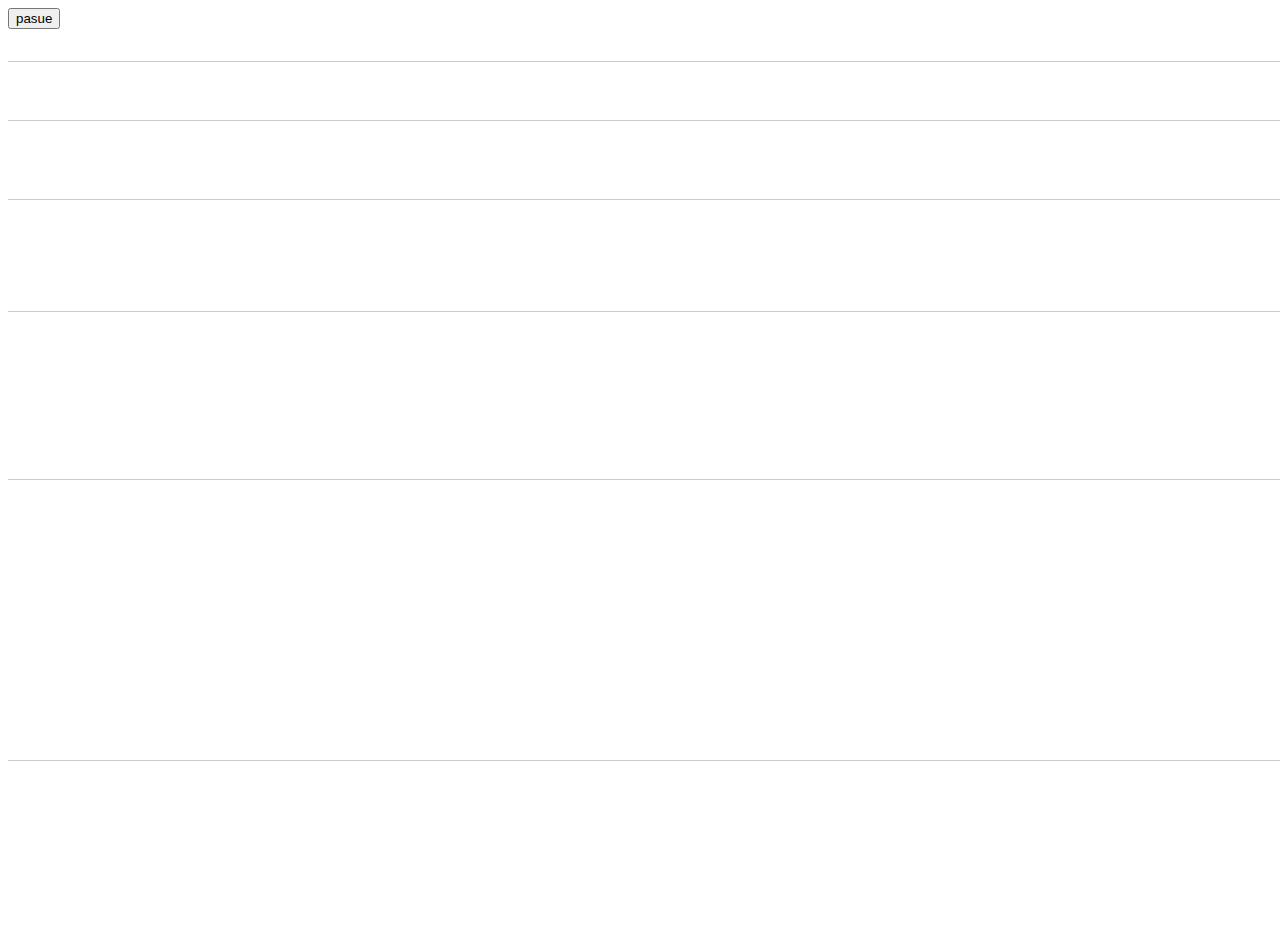
<file: templates/json.html>
<!DOCTYPE html>
<html lang="en">

<head>
    <meta charset="UTF-8">
    <meta name="viewport" content="width=device-width, user-scalable=no, minimum-scale=1.0, maximum-scale=1.0">
    <meta http-equiv="X-UA-Compatible" content="ie=edge">
    <!--threejs库-->
    <script src="/static/js/three.js"></script>
    <!--threejs控制器库-->
    <script src="/static/js/OrbitControls1.js"></script>
    <!--JQuery框架-->
    <script src="/static/js/jquery-3.2.1.min.js"></script>

    <title>threejs-FBXTest</title>
</head>

<body>
<button onclick="pause()">pasue</button>
    <script type="text/javascript">
        var containner;//绘制层
        var scene;//画板
        var camera;//相机
        var controls;//控制器
        var renderer;//渲染器
        var light;
        var action;
        var clock = new THREE.Clock();
        var mixers = [];
        var obj;
        init();
        animate();
        function init() {
            container = document.createElement('div');
            document.body.appendChild(container);
            //声明画板
            scene = new THREE.Scene();
            scene.background = new THREE.Color(0xFFFFFF);
            camera = new THREE.PerspectiveCamera(60, window.innerWidth / window.innerHeight, 1, 2000);
            camera.position.set(185, 197, 0);
            //为相机添加控制器
            controls = new THREE.OrbitControls(camera);
            controls.update();
            renderer = new THREE.WebGLRenderer();
            renderer.setPixelRatio(window.devicePixelRatio);
            renderer.setSize(window.innerWidth, window.innerHeight);
            container.appendChild(renderer.domElement);
            //光线设置
            var directionalLight = new THREE.DirectionalLight(0xFFFFFF, 1.1);//定向光
            //定向光位置设置
            directionalLight.position.set(56, 75, -134);
            //向画板中添加定向光
            scene.add(directionalLight);
            //第二个定向光
            var light1 = new THREE.DirectionalLight(0xFFFFFF, 1.2);
            light1.position.set(-75, 39, 75);
            scene.add(light1);
            //环境光
            var light2 = new THREE.AmbientLight(0xFFFFFF);//环境光
            //向画板添加环境光
            scene.add(light2);
            // ground
            var mesh = new THREE.Mesh(new THREE.PlaneGeometry(2000, 2000), new THREE.MeshPhongMaterial({ color: 0x999999, depthWrite: false }));
            mesh.rotation.x = - Math.PI / 2;
            mesh.receiveShadow = true;
            scene.add(mesh);
            var grid = new THREE.GridHelper(2000, 20, 0x000000, 0x000000);
            grid.material.opacity = 0.2;
            grid.material.transparent = true;
            scene.add(grid);
            var loader = new THREE.JSONLoader();
            loader.load('/static/models/Box_animation.js', function (geometry,material) {
                // obj=object;
                // object.mixer = new THREE.AnimationMixer(object);
                // // object.mixer.time = 30;
                // mixers.push(object.mixer);
                // // console.log(mixers);

                // action = object.mixer.clipAction(object.animations[0],object);
                // // console.log(action);
                // action.time=1;
                // // action.timeScale=-1;
                // // console.log(object.animations[0].duration);
                // // action.clampWhenFinished=true;
                // // action.loop=THREE.LoopOnce;
                // action.play();

                // // object.traverse(function (child) {//材质投影
                // //     if (child.isMesh) {
                // //         child.castShadow = true;
                // //         child.receiveShadow = true;
                // //     }
                // // });
                // // console.log(action.time);
                mesh=new THREE.Mesh(geometry,material);
                console.log(mesh);
                // object.scale.x = 0.1;//模型X轴缩放系数
                // object.scale.y = 0.1;//模型Y轴缩放系数
                // object.scale.z = 0.1;//模型Z轴缩放系数
                // // object.position.z= 60;
                // // start();
                scene.add(mesh);
            });

            window.addEventListener('resize', onWindowResize, false);

        }
        function onWindowResize() {
            camera.aspect = window.innerWidth / window.innerHeight;
            camera.updateProjectionMatrix();
            renderer.setSize(window.innerWidth, window.innerHeight);
        }
        //
        var time;
        function animate() {
            requestAnimationFrame(animate);    
            
            // var deltatime=clock.getDelta();
            // if(action.timeScale<0){
            //     time=action.time+action.timeScale*deltatime;
            // }
            // else{time=action.time+deltatime;}
            
            // // console.log(time+action.time);
            // // console.log(clock.getDelta());
            // console.log(action.time,deltatime,time);
            // // if (action.time<1 && action.time>=0) {
            // //     action.timeScale=1;                   
            // // }
            // // console.log( time>=obj.animations[0].duration);

            // // console.log(action.time==0);
            // // // mixers[0].update(deltatime);
            // if(time>=obj.animations[0].duration){
            //     // clock.oldTime=0;
            //     // action.paused=true;
            //     action.time=obj.animations[0].duration;
            //     action.timeScale=-1;
            //     // action.pause=false;
            //     // action.enabled=false;
            // }else if (time<=0.5) {
            //     action.time=0.5;
            //     action.timeScale=1;
            // }
            
                
            // mixers[0].update(deltatime);
            
            renderer.render(scene, camera);
            // stats.update();
        }
        function start() {            
            if (mixers.length > 0) {
                for (var i = 0; i < mixers.length; i++) {
                    // console.log(clock.getDelta());
                    mixers[i].update(clock.getDelta());
                    console.log(mixers);
                }
            }
        }
        function pause() {
            if(action.paused){
                action.paused=false;
            }
            else{
                action.paused=true;
            }
            
        }
        // function render() {//控制器改变事件

        //     // if (controls.getState() != -1) {//如果用户操作
        //     //     controls.autoRotate = false;//停止控制器自转
        //     // }
        //     renderer.render(scene, camera);
        // }
    </script>
</body>

</html>
</file>
